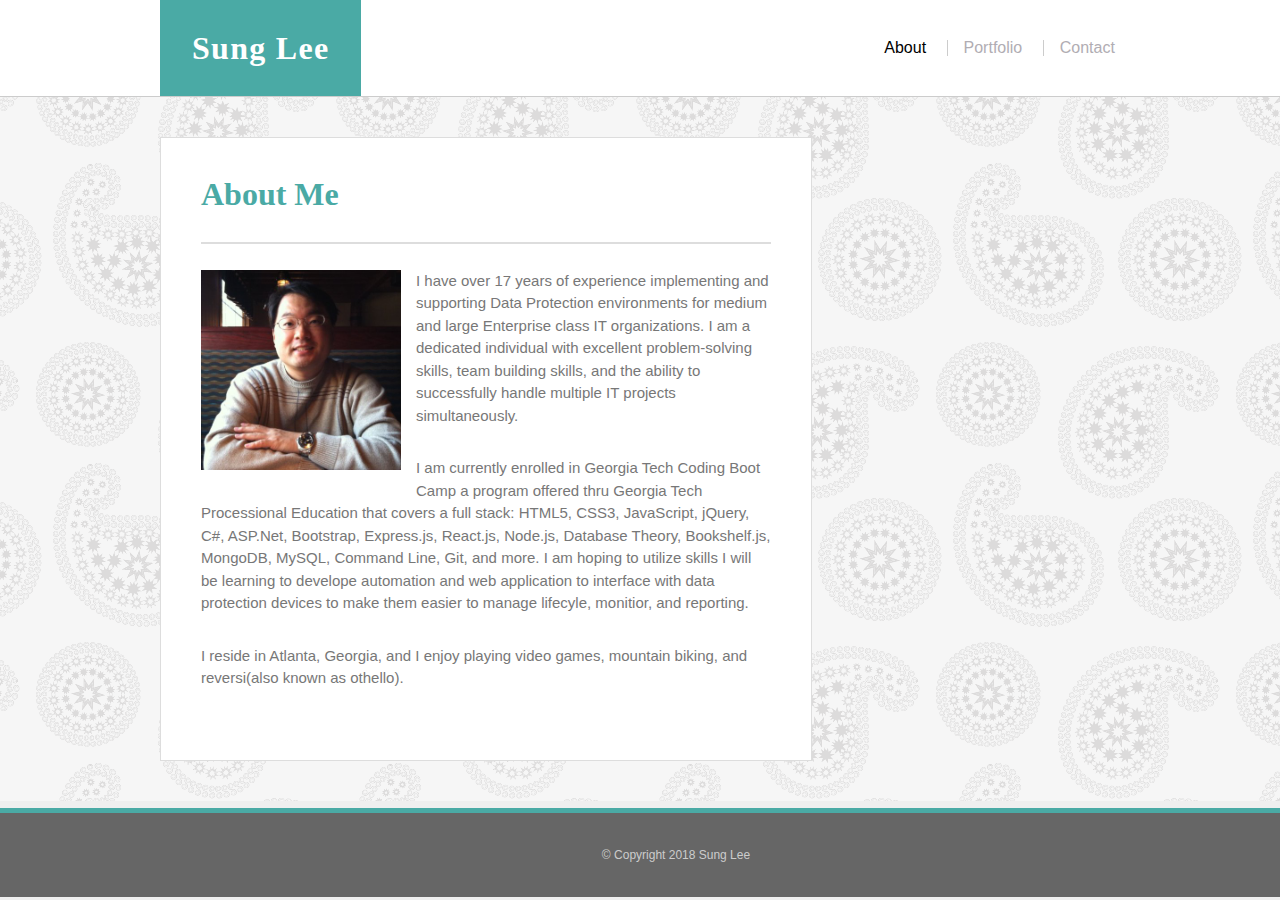
<file: index.html>
<!-- Week 2 Assignment:  Responsive-Portfolio-->
<!DOCTYPE html>
<html lang="en">
<head>
	<meta charset="UTF-8">
	<meta name="viewport" content="width=device-width, initial-scale=1.0">
	<title>Sung Lee About</title>
	<link rel="stylesheet" href="assets/css/reset.css">
	<link rel="stylesheet" href="assets/css/style.css">
</head>

<style>
	body {background-image: url(./assets/images/paisley/paisley/paisley.png)};
</style>

<body>

	<header>
		<div class="container">
			<div class="name">
				<div class="logo">Sung Lee</div>
			</div>
			<nav class="nav">
				<ul>
					<li><a href="#" class="active">About</a></li>
					<li><a href="portfolio.html">Portfolio</a></li>
					<li><a href="contact.html">Contact</a></li>
				</ul>
			</nav>
		</div> <!-- .container -->
	</header>
	
	<div class="content">
		<!-- Main content -->
		<div class="main">
			<h1 class="page-title">About Me</h1>
			<p>
				<img class="headshot" src="assets/images/Sunglee.jpg" alt="Photo of Sung">I have over 17 years of experience implementing and 
				supporting Data Protection environments for medium and large Enterprise class IT organizations. I am a dedicated individual with excellent problem-solving skills, team building skills, and the ability to successfully handle multiple IT projects simultaneously.
				                
			</p>
			<p>
                
            </p>
			<p>
                I am currently enrolled in Georgia Tech Coding Boot Camp a program offered thru Georgia Tech Processional 
                Education that covers a full stack: HTML5, CSS3, JavaScript, jQuery, C#, ASP.Net, Bootstrap, Express.js, React.js, Node.js, 
				Database Theory, Bookshelf.js, MongoDB, MySQL, Command Line, Git, and more. I am hoping to utilize skills I will be learning to develope
				automation and web application to interface with data protection devices to make them easier to manage lifecyle, monitior, and reporting.  
				 
			</p>
			<p>
				I reside in Atlanta, Georgia, and I enjoy playing video games, mountain biking, and reversi(also known as othello).
			</p>
		</div> <!-- .main -->

                

    </div> <!-- .content -->
    
    <footer class="footer">
    	&copy; Copyright 2018 Sung Lee
	</footer>

</body>
</html>
</file>
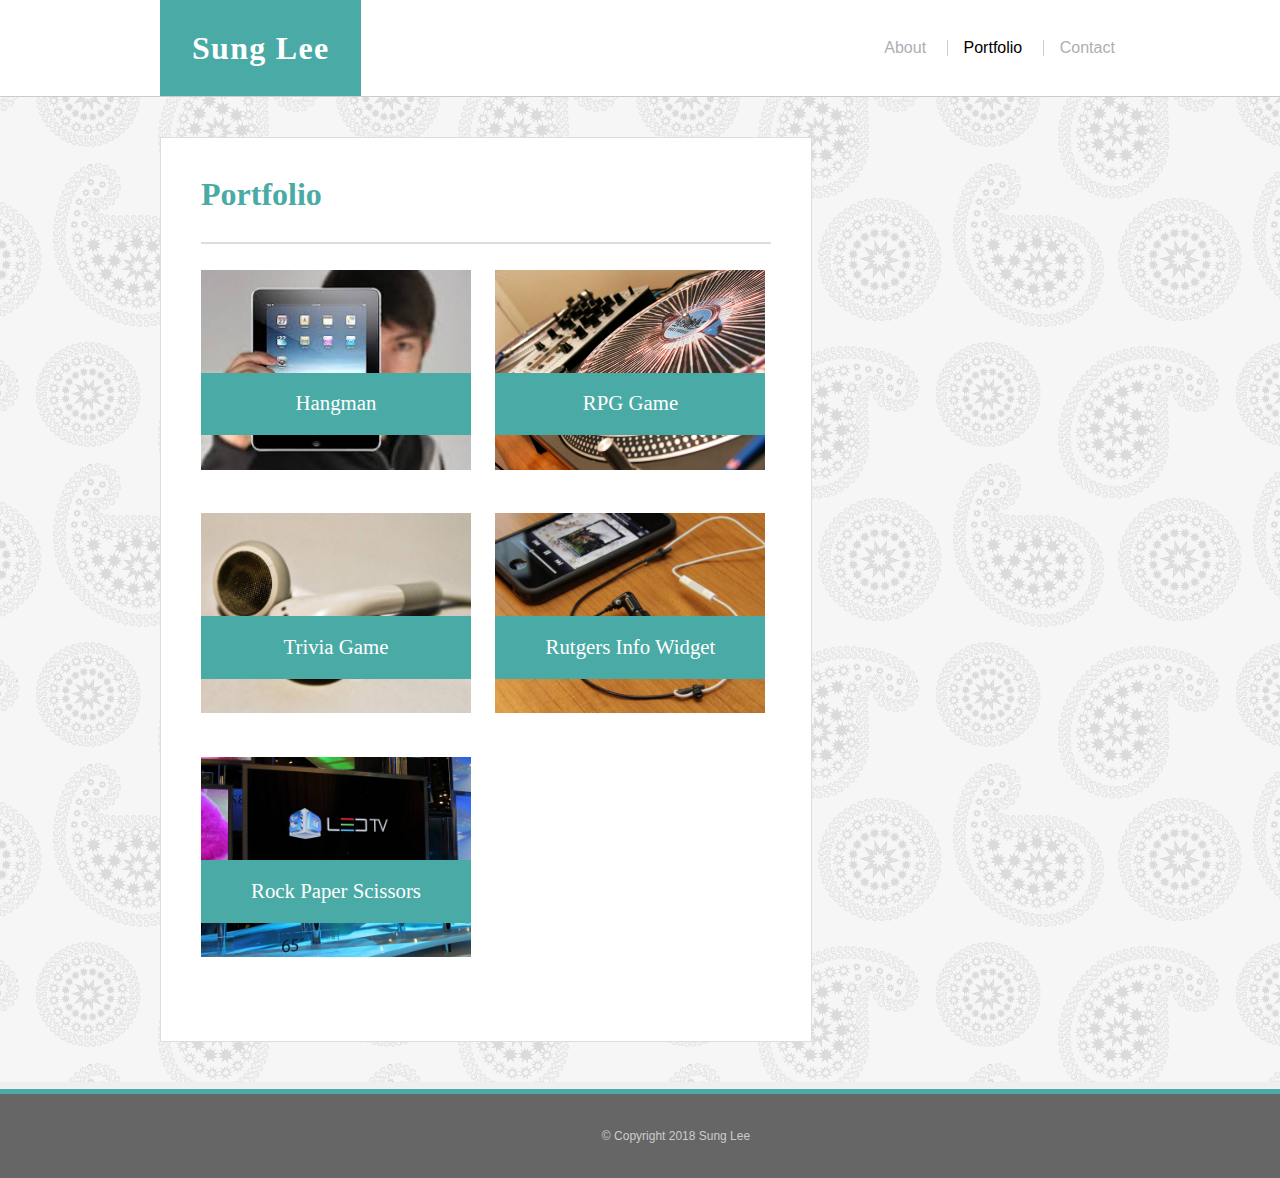
<file: portfolio.html>
<!-- Week 1 Assignment:  Basic-Portfolio-->
<!DOCTYPE html>
<html lang="en">
<head>
	<meta charset="UTF-8">
	<meta name="viewport" content="width=device-width, initial-scale=1.0">
	<title>Sung Lee Portfolio</title>
	<link rel="stylesheet" href="assets/css/reset.css">
	<link rel="stylesheet" href="assets/css/style.css">
</head>

<style>
	body {background-image: url(./assets/images/paisley/paisley/paisley.png)};
</style>

<body>

	<header>
		<div class="container">
			<div class="name">
				<div class="logo">Sung Lee</div>
			</div>
			<nav class="nav">
				<ul>
					<li><a href="index.html">About</a></li>
					<li><a href="#" class="active">Portfolio</a></li>
					<li><a href="contact.html">Contact</a></li>
				</ul>
			</nav>
		</div> <!-- .container -->
	</header>
	
	<div class="content">
		<!-- Main content -->
		<div class="main">
			<h1 class="page-title">Portfolio</h1>
			<ul class="portfolio">
				<li class="portfolio-item">
					<a href="#"> <img src="assets/images/Hangman.jpg" height="200" width="270" alt="Hangman Image">
						<h2 class="item-name">Hangman</h2>
					</a>
				</li>
				<li class="portfolio-item">
					<a href="#">
						<img src="assets/images/RPG.jpg" height="200" width="270" alt="RPG Game Image">
						<h2 class="item-name">RPG Game</h2>
					</a>
				</li>
				<li class="portfolio-item">
					<a href="#">
						<img src="assets/images/Trivia.jpg" height="200" width="270" alt="Trivia Game Image">
						<h2 class="item-name">Trivia Game</h2>
					</a>
				</li>
				<li class="portfolio-item">
					<a href="#">
						<img src="assets/images/Rutgers.jpg" height="200" width="270" alt="Rutgers Info Widget Image">
						<h2 class="item-name">Rutgers Info Widget</h2>
					</a>
				</li>
				<li class="portfolio-item">
					<a href="#">
						<img src="assets/images/Rockpaperscissors.jpg" height="200" width="270" alt="Rock Paper Scissors Image">
						<h2 class="item-name">Rock Paper Scissors</h2>
					</a>
				</li>
			</ul>
			
        </div> <!-- .main -->
      
     </div> <!-- .content -->


	<footer>
		&copy; Copyright 2018 Sung Lee
	</footer>

</body>

</html>
</file>
<file: assets/css/style.css>
/* **************************
HTML Elements 
************************** */
html {
	position: relative;
}
html, body {
	font-family: Arial, "Helvetica Neue", Helvetica, sans-serif;
	color: #777777;
	background-color: #efefef;
}

h1, h2, h3, h4, h5, h6 {
	font-family: Georgia, Times, "Times New Roman", serif;
	color: #4aaaa5;
}

a {
	text-decoration: none;
}

h1 {
	font-size: 2em;
}

h2 {
	font-size: 1.3em;
}

/*Layout  */


/* Header */
header {
	width: 100%;
	height: auto;
	border-bottom: 1.75px solid #cccccc;
	background-color: #ffffff;
}

header .container {
	width: 960px;
	margin: 0 auto;
}

.name, .nav {

	display: inline-block;
    vertical-align: middle;
    margin: 0;
    padding: 0;
}

.name {
	width: 50%;
}

.logo {
	display: inline-block;
	font-family: Georgia, Times, "Times New Roman", serif;
	font-weight: bold;
	font-size: 2em;
	letter-spacing: 0.04em;
	background-color: #4aaaa5;
	color: #ffffff;
	padding: 1em;
	width: auto;
}


.nav {
	width: 49%;
	text-align: right;
	color: #b1adb3;
	font-weight: normal;
}

.nav ul li {
	display: inline-block;
	padding-left: 1em;
	margin-left: 1em;
}

.nav ul li a {
	color: #b1adb3;
	text-decoration: none;
	-webkit-transition: color .4s;
	transition: color .4s;
}

.nav ul li a:hover {
	color: #4aaaa5;
}

.nav ul li a.active {
	color: #000000;
}

.nav ul li+li {
	
	border-left: 1px solid #cccccc;
}


/* Main Content Area */
.content {
	width: 960px;
	clear: both;
	margin: 0 auto 6em auto;
}

.main {
	display: inline-block;
	width: 570px;
	margin: 40px 0;
	padding: 40px;
	background-color: #ffffff;
	border: 1px solid #dddddd;
}

.main h1 {
	font-size: 2em;
	font-weight: bold;
	padding-bottom: 1em;
	margin-bottom: 0.8em;
	border-bottom: 2px solid #dddddd;
}

.main p {
	font-size: 15px;
	line-height: 1.5em;
	margin-bottom: 2em;
}

img.headshot {
	float: left;
	padding: 0 1em 1em 0;
	width: 200px;
	height: 200px;
}

/* Portfolio Page */
.portfolio-item {
	display: inline-block;
	position: relative;
	width: 270px;
	height: 200px;
	transition: transform .2s ease-out;
}

.portfolio-item:nth-child(even) {
	margin-left: 20px;
}


.item-name {
	position: relative;
	top: -100px;
	text-align: center;
	background-color: #4aaaa5;
	padding: 1em;
	color: #ffffff;
	z-index: 1000;
}

/* Contact Page */
.contact {
	width: 540px;
}

.contact label {
	display: block;
	padding-bottom: 0.5em;
}

.contact input, .contact textarea {
	width: 100%;
	border: 1px solid #cccccc;
	margin-bottom: 1.5em;
	padding: 1em;
	font-size: .9em;
}

.contact input[type="submit"] {
	width: auto;
	background-color: #4aaaa5;
	color: #ffffff;
	border: none;
	padding: 1em 2em;
	font-size: 1em;
}

/* Footer */
footer {
	position: absolute;
	left: 0;
	bottom: 0;
	width: 100%;
	padding: 3em;
	text-align: center;
	font-size: 0.75em;
	color: #cccccc;
	background-color: #666666;
    border-top: 5px solid #4aaaa5;
    flex-shrink: 0;
}

/** Media Query **/

@media screen and (max-width: 980px) {

	header .container {
		width: 810px;
	}
	
	form {
		max-width: 390px;
	}
	
	.content {
		width: 810px;
	}
	
	.main {
		width: 420px;
	}
	
	.portfolio {
		text-align: center;
	}
	
	.portfolio-item {
		width: 100%;
		margin: 0 auto;
	}
	
	.portfolio-item:nth-child(even) {
		margin-left: 0;
	}


}

@media screen and (max-width: 768px) {
  
header .container {
  width: 720px;
}


.content {
	width: 720px;
}

.main, .sidebar {
  width: 640px;
  margin: 40px auto;
}

.sidebar {
  margin-top: 0;
}

.portfolio {
  text-align: left;
}

.portfolio-item {
	width: 305px;
	height: 200px;
}

.portfolio-item:nth-child(even) {
	margin-left: 25px;
}

.contact {
  width: 610px;
}

form {
  width: 100%;
  max-width: 100%;
}




}

@media screen and (max-width: 640px) {

	header .container {
		width: 100%;
	  }
	  
	  .name, .logo {
		width: 100%;
		text-align: center;
	  }
	  
	  .logo {
		padding: 32px 0;
	  }
	  
	  .nav {
		width: 100%;
		text-align: center;
		padding: 1.7em 0;
		font-size: 1.2em;
	  }
	  
	  .nav ul li {
		padding-left: 40px;
		margin-left: 40px;
	  }
	  
	  .nav ul li:first-child {
		margin-left: 0;
		padding-left: 0;
	  }
	  
	  .content {
		  width: 580px;
	  }
	  
	  .main, .sidebar {
		width: 500px;
		margin: 40px auto;
	  }
	  
	  .portfolio {
		text-align: center;
	  }
	  
	  .portfolio-item {
		width: 100%;
		margin: 0 auto;
	  }
	  
	  .portfolio-item:nth-child(even) {
		  margin-left: 0;
	  }
	  
	  .contact {
		width: 470px;
	  }
	  
	  form {
		width: 100%;
		max-width: 100%;
	  }
 
}
</file>
